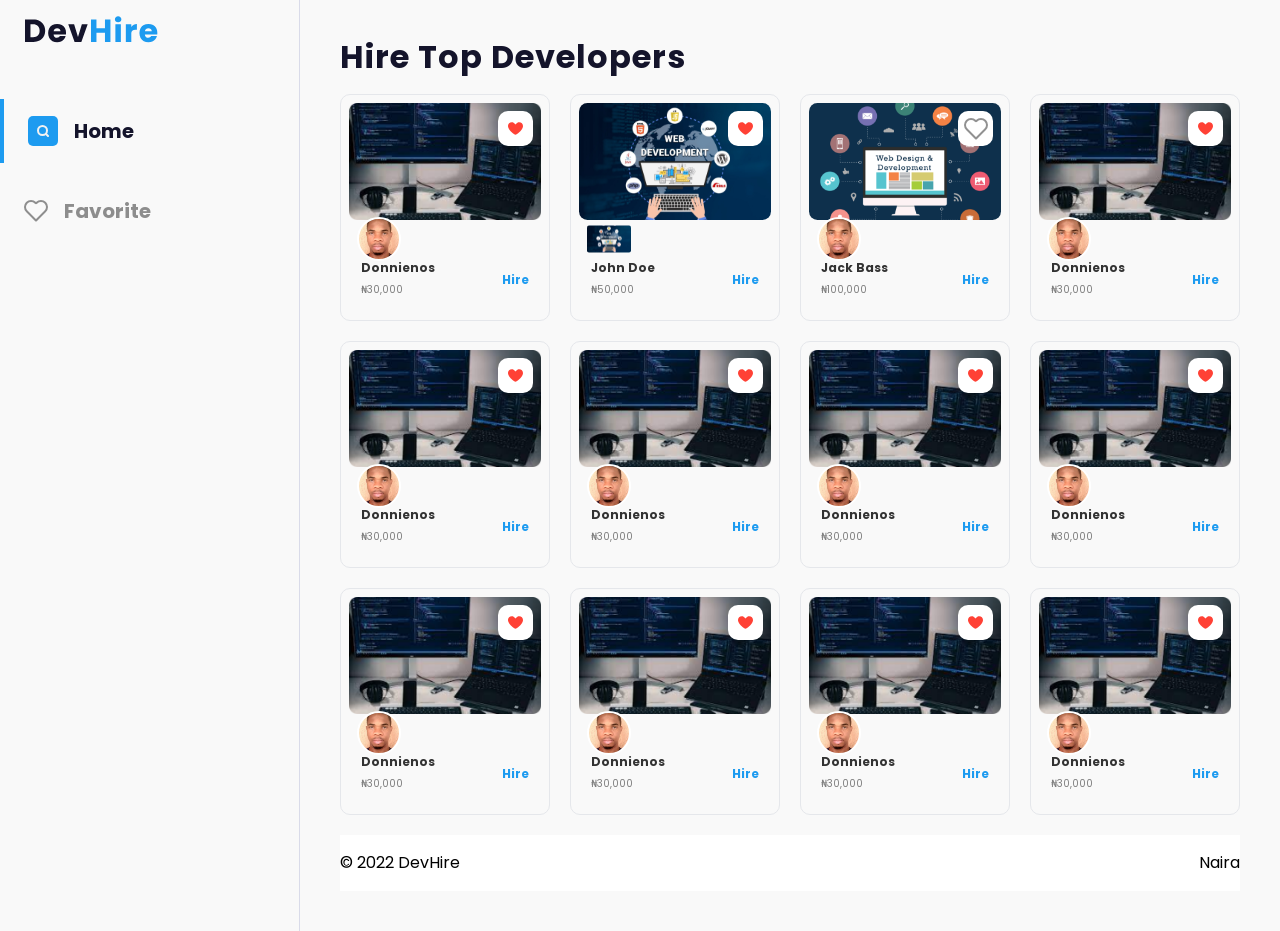
<file: src/index.html>
<!DOCTYPE html>
<html lang="en">
  <head>
    <meta charset="UTF-8" />
    <meta
      name="viewport"
      content="width=device-width, initial-scale=1.0"
    />

    <title>DevHire</title>
    <link
      rel="preconnect"
      href="https://fonts.googleapis.com"
    />
    <link
      rel="preconnect"
      href="https://fonts.gstatic.com"
      crossorigin
    />
    <link
      href="https://fonts.googleapis.com/css2?family=Poppins:ital,wght@0,100;0,200;0,300;0,400;0,500;0,600;0,700;0,800;0,900;1,100;1,200;1,300;1,400;1,500;1,600;1,700;1,800;1,900&display=swap"
      rel="stylesheet"
    />
    <link
      rel="stylesheet"
      href="./css/style.css"
    />
  </head>
  <body class="font-poppins bg-[#F9F9F9]">
    <main class="h-screen grid grid-cols-1 lg:grid-cols-[300px_1fr]">
      <aside class="h-full border-r border-[#D9DBE9]">
        <a href="/">
          <img
            src="./assets/logo.svg"
            alt="logo"
            class="px-6 py-4"
          />
        </a>
        <menu class="space-y-4 font-bold text-xl leading-8 tracking-[1] py-10">
          <li
            class="border-l-4 border-primary flex items-center px-6 py-4 gap-4"
          >
            <div
              class="w-[30px] h-[30px] bg-primary rounded-[5px] flex justify-center items-center"
            >
              <img
                src="./assets/search.svg"
                alt="search"
              />
            </div>
            <a
              href="./index.html"
              class="text-dark-300"
              >Home</a
            >
          </li>
          <li class="flex items-center px-6 py-4 gap-4">
            <img
              src="./assets/heart1.svg"
              alt="heart1"
            />
            <a
              href="./favorite.html"
              class="text-black opacity-[43%]"
              >Favorite</a
            >
          </li>
        </menu>
      </aside>
      <section class="h-full lg:px-10 md:px-5 px-2">
        <!-- Hire developer -->
        <section class="py-10 space-y-5">
          <h1
            class="font-bold text-[2rem] leading-[34px] tracking-[1px] text-dark-300"
          >
            Hire Top Developers
          </h1>
          <div class="grid lg:grid-cols-4 md:grid-cols-2 grid-cols-1 gap-5">
            <!-- Item1 -->
            <div class="border p-2 relative rounded-[0.625rem]">
              <img
                src="./assets/1.png"
                alt="Donnienos"
              />
              <div class="flex justify-between items-center pt-10 pb-3 px-3">
                <div class="space-y-3">
                  <h4 class="font-bold text-black/80 text-xs">Donnienos</h4>
                  <span
                    class="font-normal text-[0.625rem] text-black opacity-[49%]"
                    >₦30,000</span
                  >
                </div>
                <button class="text-primary text-xs font-bold">Hire</button>
              </div>

              <div
                class="bg-white h-[35px] w-[35px] absolute top-4 right-4 rounded-[0.625rem] flex justify-center items-center"
              >
                <img
                  src="./assets/heartFilled.svg"
                  alt="heartFilled"
                />
              </div>
              <img
                src="./assets/profile1.svg"
                alt="profile1"
                class="h-[44px] w-[44px] absolute top-[54%] left-4"
              />
            </div>
            <!-- Item2 -->
            <div class="border p-2 relative rounded-[0.625rem]">
              <img
                src="./assets/image 2 (1).svg"
                alt="John Doe"
              />
              <div class="flex justify-between items-center pt-10 pb-3 px-3">
                <div class="space-y-3">
                  <h4 class="font-bold text-black/80 text-xs">John Doe</h4>
                  <span
                    class="font-normal text-[0.625rem] text-black opacity-[49%]"
                    >₦50,000</span
                  >
                </div>
                <button class="text-primary text-xs font-bold">Hire</button>
              </div>
              <div
                class="bg-white h-[35px] w-[35px] absolute top-4 right-4 rounded-[0.625rem] flex justify-center items-center"
              >
                <img
                  src="./assets/heartFilled.svg"
                  alt="heartFilled"
                />
              </div>
              <img
                src="./assets/image 2 (1).svg"
                alt="profile1"
                class="h-[44px] w-[44px] absolute top-[54%] left-4"
              />
            </div>
            <!-- Item3 -->
            <div class="border p-2 relative rounded-[0.625rem]">
              <img
                src="./assets/image 2 (2).svg"
                alt="Jack Bass"
              />
              <div class="flex justify-between items-center pt-10 pb-3 px-3">
                <div class="space-y-3">
                  <h4 class="font-bold text-black/80 text-xs">Jack Bass</h4>
                  <span
                    class="font-normal text-[0.625rem] text-black opacity-[49%]"
                    >₦100,000</span
                  >
                </div>
                <button class="text-primary text-xs font-bold">Hire</button>
              </div>
              <div
                class="bg-white h-[35px] w-[35px] absolute top-4 right-4 rounded-[0.625rem] flex justify-center items-center"
              >
                <img
                  src="./assets/heart1.svg"
                  alt="heartFilled bg-gray-500"
                />
              </div>
              <img
                src="./assets/profile1.svg"
                alt="profile1"
                class="h-[44px] w-[44px] absolute top-[54%] left-4"
              />
            </div>
            <!-- Item1 -->
            <div class="border p-2 relative rounded-[0.625rem]">
              <img
                src="./assets/1.png"
                alt="Donnienos"
              />
              <div class="flex justify-between items-center pt-10 pb-3 px-3">
                <div class="space-y-3">
                  <h4 class="font-bold text-black/80 text-xs">Donnienos</h4>
                  <span
                    class="font-normal text-[0.625rem] text-black opacity-[49%]"
                    >₦30,000</span
                  >
                </div>
                <button class="text-primary text-xs font-bold">Hire</button>
              </div>
              <div
                class="bg-white h-[35px] w-[35px] absolute top-4 right-4 rounded-[0.625rem] flex justify-center items-center"
              >
                <img
                  src="./assets/heartFilled.svg"
                  alt="heartFilled"
                />
              </div>
              <img
                src="./assets/profile1.svg"
                alt="profile1"
                class="h-[44px] w-[44px] absolute top-[54%] left-4"
              />
            </div>
            <!-- Item1 -->
            <div class="border p-2 relative rounded-[0.625rem]">
              <img
                src="./assets/1.png"
                alt="Donnienos"
              />
              <div class="flex justify-between items-center pt-10 pb-3 px-3">
                <div class="space-y-3">
                  <h4 class="font-bold text-black/80 text-xs">Donnienos</h4>
                  <span
                    class="font-normal text-[0.625rem] text-black opacity-[49%]"
                    >₦30,000</span
                  >
                </div>
                <button class="text-primary text-xs font-bold">Hire</button>
              </div>
              <div
                class="bg-white h-[35px] w-[35px] absolute top-4 right-4 rounded-[0.625rem] flex justify-center items-center"
              >
                <img
                  src="./assets/heartFilled.svg"
                  alt="heartFilled"
                />
              </div>
              <img
                src="./assets/profile1.svg"
                alt="profile1"
                class="h-[44px] w-[44px] absolute top-[54%] left-4"
              />
            </div>
            <!-- Item1 -->
            <div class="border p-2 relative rounded-[0.625rem]">
              <img
                src="./assets/1.png"
                alt="Donnienos"
              />
              <div class="flex justify-between items-center pt-10 pb-3 px-3">
                <div class="space-y-3">
                  <h4 class="font-bold text-black/80 text-xs">Donnienos</h4>
                  <span
                    class="font-normal text-[0.625rem] text-black opacity-[49%]"
                    >₦30,000</span
                  >
                </div>
                <button class="text-primary text-xs font-bold">Hire</button>
              </div>
              <div
                class="bg-white h-[35px] w-[35px] absolute top-4 right-4 rounded-[0.625rem] flex justify-center items-center"
              >
                <img
                  src="./assets/heartFilled.svg"
                  alt="heartFilled"
                />
              </div>
              <img
                src="./assets/profile1.svg"
                alt="profile1"
                class="h-[44px] w-[44px] absolute top-[54%] left-4"
              />
            </div>
            <!-- Item1 -->
            <div class="border p-2 relative rounded-[0.625rem]">
              <img
                src="./assets/1.png"
                alt="Donnienos"
              />
              <div class="flex justify-between items-center pt-10 pb-3 px-3">
                <div class="space-y-3">
                  <h4 class="font-bold text-black/80 text-xs">Donnienos</h4>
                  <span
                    class="font-normal text-[0.625rem] text-black opacity-[49%]"
                    >₦30,000</span
                  >
                </div>
                <button class="text-primary text-xs font-bold">Hire</button>
              </div>
              <div
                class="bg-white h-[35px] w-[35px] absolute top-4 right-4 rounded-[0.625rem] flex justify-center items-center"
              >
                <img
                  src="./assets/heartFilled.svg"
                  alt="heartFilled"
                />
              </div>
              <img
                src="./assets/profile1.svg"
                alt="profile1"
                class="h-[44px] w-[44px] absolute top-[54%] left-4"
              />
            </div>
            <!-- Item1 -->
            <div class="border p-2 relative rounded-[0.625rem]">
              <img
                src="./assets/1.png"
                alt="Donnienos"
              />
              <div class="flex justify-between items-center pt-10 pb-3 px-3">
                <div class="space-y-3">
                  <h4 class="font-bold text-black/80 text-xs">Donnienos</h4>
                  <span
                    class="font-normal text-[0.625rem] text-black opacity-[49%]"
                    >₦30,000</span
                  >
                </div>
                <button class="text-primary text-xs font-bold">Hire</button>
              </div>
              <div
                class="bg-white h-[35px] w-[35px] absolute top-4 right-4 rounded-[0.625rem] flex justify-center items-center"
              >
                <img
                  src="./assets/heartFilled.svg"
                  alt="heartFilled"
                />
              </div>
              <img
                src="./assets/profile1.svg"
                alt="profile1"
                class="h-[44px] w-[44px] absolute top-[54%] left-4"
              />
            </div>
            <!-- Item1 -->
            <div class="border p-2 relative rounded-[0.625rem]">
              <img
                src="./assets/1.png"
                alt="Donnienos"
              />
              <div class="flex justify-between items-center pt-10 pb-3 px-3">
                <div class="space-y-3">
                  <h4 class="font-bold text-black/80 text-xs">Donnienos</h4>
                  <span
                    class="font-normal text-[0.625rem] text-black opacity-[49%]"
                    >₦30,000</span
                  >
                </div>
                <button class="text-primary text-xs font-bold">Hire</button>
              </div>
              <div
                class="bg-white h-[35px] w-[35px] absolute top-4 right-4 rounded-[0.625rem] flex justify-center items-center"
              >
                <img
                  src="./assets/heartFilled.svg"
                  alt="heartFilled"
                />
              </div>
              <img
                src="./assets/profile1.svg"
                alt="profile1"
                class="h-[44px] w-[44px] absolute top-[54%] left-4"
              />
            </div>
            <!-- Item1 -->
            <div class="border p-2 relative rounded-[0.625rem]">
              <img
                src="./assets/1.png"
                alt="Donnienos"
              />
              <div class="flex justify-between items-center pt-10 pb-3 px-3">
                <div class="space-y-3">
                  <h4 class="font-bold text-black/80 text-xs">Donnienos</h4>
                  <span
                    class="font-normal text-[0.625rem] text-black opacity-[49%]"
                    >₦30,000</span
                  >
                </div>
                <button class="text-primary text-xs font-bold">Hire</button>
              </div>
              <div
                class="bg-white h-[35px] w-[35px] absolute top-4 right-4 rounded-[0.625rem] flex justify-center items-center"
              >
                <img
                  src="./assets/heartFilled.svg"
                  alt="heartFilled"
                />
              </div>
              <img
                src="./assets/profile1.svg"
                alt="profile1"
                class="h-[44px] w-[44px] absolute top-[54%] left-4"
              />
            </div>
            <!-- Item1 -->
            <div class="border p-2 relative rounded-[0.625rem]">
              <img
                src="./assets/1.png"
                alt="Donnienos"
              />
              <div class="flex justify-between items-center pt-10 pb-3 px-3">
                <div class="space-y-3">
                  <h4 class="font-bold text-black/80 text-xs">Donnienos</h4>
                  <span
                    class="font-normal text-[0.625rem] text-black opacity-[49%]"
                    >₦30,000</span
                  >
                </div>
                <button class="text-primary text-xs font-bold">Hire</button>
              </div>
              <div
                class="bg-white h-[35px] w-[35px] absolute top-4 right-4 rounded-[0.625rem] flex justify-center items-center"
              >
                <img
                  src="./assets/heartFilled.svg"
                  alt="heartFilled"
                />
              </div>
              <img
                src="./assets/profile1.svg"
                alt="profile1"
                class="h-[44px] w-[44px] absolute top-[54%] left-4"
              />
            </div>
            <!-- Item1 -->
            <div class="border p-2 relative rounded-[0.625rem]">
              <img
                src="./assets/1.png"
                alt="Donnienos"
              />
              <div class="flex justify-between items-center pt-10 pb-3 px-3">
                <div class="space-y-3">
                  <h4 class="font-bold text-black/80 text-xs">Donnienos</h4>
                  <span
                    class="font-normal text-[0.625rem] text-black opacity-[49%]"
                    >₦30,000</span
                  >
                </div>
                <button class="text-primary text-xs font-bold">Hire</button>
              </div>
              <div
                class="bg-white h-[35px] w-[35px] absolute top-4 right-4 rounded-[0.625rem] flex justify-center items-center"
              >
                <img
                  src="./assets/heartFilled.svg"
                  alt="heartFilled"
                />
              </div>
              <img
                src="./assets/profile1.svg"
                alt="profile1"
                class="h-[44px] w-[44px] absolute top-[54%] left-4"
              />
            </div>
          </div>
          <footer class="py-4 flex justify-between bg-white mt-20 p-8 w-full">
            <div class="text-gray-500 text-lg font-medium">© 2022 DevHire</div>
            <div class="flex items-center space-x-2">
                <div class="w-[15px] h-[15px] bg-gray-500 rounded-full"></div>
                <div class="text-gray-500">Naira</div>
            </div>
        </footer>
        </section>
      </section>
    </main>
  </body>
</html>
</file>
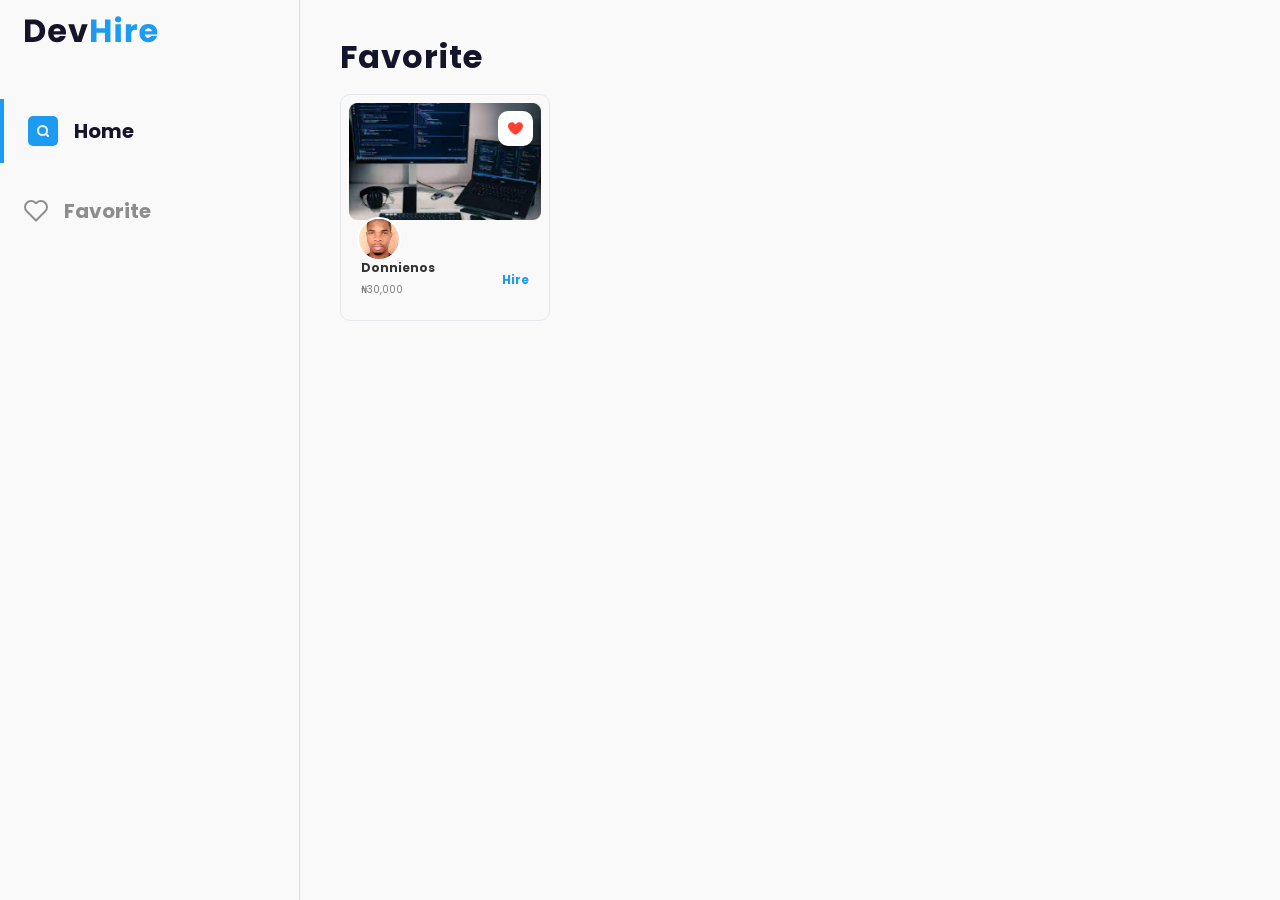
<file: src/favorite.html>
<!DOCTYPE html>
<html lang="en">
  <head>
    <meta charset="UTF-8" />
    <meta
      name="viewport"
      content="width=device-width, initial-scale=1.0"
    />

    <title>DevHire</title>
    <link
      rel="preconnect"
      href="https://fonts.googleapis.com"
    />
    <link
      rel="preconnect"
      href="https://fonts.gstatic.com"
      crossorigin
    />
    <link
      href="https://fonts.googleapis.com/css2?family=Poppins:ital,wght@0,100;0,200;0,300;0,400;0,500;0,600;0,700;0,800;0,900;1,100;1,200;1,300;1,400;1,500;1,600;1,700;1,800;1,900&display=swap"
      rel="stylesheet"
    />
    <link
      rel="stylesheet"
      href="./css/style.css"
    />
  </head>
  <body class="font-poppins bg-[#F9F9F9]">
    <main class="h-screen grid grid-cols-1 lg:grid-cols-[300px_1fr]">
      <aside class="h-full border-r border-[#D9DBE9]">
        <a href="/">
          <img
            src="./assets/logo.svg"
            alt="logo"
            class="px-6 py-4"
          />
        </a>
        <menu class="space-y-4 font-bold text-xl leading-8 tracking-[1] py-10">
          <li
            class="border-l-4 border-primary flex items-center px-6 py-4 gap-4"
          >
            <div
              class="w-[30px] h-[30px] bg-primary rounded-[5px] flex justify-center items-center"
            >
              <img
                src="./assets/search.svg"
                alt="search"
              />
            </div>
            <a
              href="./index.html"
              class="text-dark-300"
              >Home</a
            >
          </li>
          <li class="flex items-center px-6 py-4 gap-4">
            <img
              src="./assets/heart1.svg"
              alt="heart1"
            />
            <a
              href="./favorite.html"
              class="text-black opacity-[43%]"
              >Favorite</a
            >
          </li>
        </menu>
      </aside>

      <section class="h-full lg:px-10 md:px-5 px-2">
        <!-- Hire developer -->
        <section class="py-10 space-y-5">
          <h1
            class="font-bold text-[2rem] leading-[34px] tracking-[1px] text-dark-300"
          >
            Favorite
          </h1>
          <div class="grid lg:grid-cols-4 md:grid-cols-2 grid-cols-1 gap-5">
            <!-- Item1 -->
            <div class="border p-2 relative rounded-[0.625rem]">
              <img
                src="./assets/1.png"
                alt="Donnienos"
              />
              <div class="flex justify-between items-center pt-10 pb-3 px-3">
                <div class="space-y-3">
                  <h4 class="font-bold text-black/80 text-xs">Donnienos</h4>
                  <span
                    class="font-normal text-[0.625rem] text-black opacity-[49%]"
                    >₦30,000</span
                  >
                </div>
                <button class="text-primary text-xs font-bold">Hire</button>
              </div>

              <div
                class="bg-white h-[35px] w-[35px] absolute top-4 right-4 rounded-[0.625rem] flex justify-center items-center"
              >
                <img
                  src="./assets/heartFilled.svg"
                  alt="heartFilled"
                />
              </div>
              <img
                src="./assets/profile1.svg"
                alt="profile1"
                class="h-[44px] w-[44px] absolute top-[54%] left-4"
              />
            </div>
</file>
<file: src/css/style.css>
*, ::before, ::after {
  --tw-border-spacing-x: 0;
  --tw-border-spacing-y: 0;
  --tw-translate-x: 0;
  --tw-translate-y: 0;
  --tw-rotate: 0;
  --tw-skew-x: 0;
  --tw-skew-y: 0;
  --tw-scale-x: 1;
  --tw-scale-y: 1;
  --tw-pan-x:  ;
  --tw-pan-y:  ;
  --tw-pinch-zoom:  ;
  --tw-scroll-snap-strictness: proximity;
  --tw-gradient-from-position:  ;
  --tw-gradient-via-position:  ;
  --tw-gradient-to-position:  ;
  --tw-ordinal:  ;
  --tw-slashed-zero:  ;
  --tw-numeric-figure:  ;
  --tw-numeric-spacing:  ;
  --tw-numeric-fraction:  ;
  --tw-ring-inset:  ;
  --tw-ring-offset-width: 0px;
  --tw-ring-offset-color: #fff;
  --tw-ring-color: rgb(59 130 246 / 0.5);
  --tw-ring-offset-shadow: 0 0 #0000;
  --tw-ring-shadow: 0 0 #0000;
  --tw-shadow: 0 0 #0000;
  --tw-shadow-colored: 0 0 #0000;
  --tw-blur:  ;
  --tw-brightness:  ;
  --tw-contrast:  ;
  --tw-grayscale:  ;
  --tw-hue-rotate:  ;
  --tw-invert:  ;
  --tw-saturate:  ;
  --tw-sepia:  ;
  --tw-drop-shadow:  ;
  --tw-backdrop-blur:  ;
  --tw-backdrop-brightness:  ;
  --tw-backdrop-contrast:  ;
  --tw-backdrop-grayscale:  ;
  --tw-backdrop-hue-rotate:  ;
  --tw-backdrop-invert:  ;
  --tw-backdrop-opacity:  ;
  --tw-backdrop-saturate:  ;
  --tw-backdrop-sepia:  ;
  --tw-contain-size:  ;
  --tw-contain-layout:  ;
  --tw-contain-paint:  ;
  --tw-contain-style:  ;
}

::backdrop {
  --tw-border-spacing-x: 0;
  --tw-border-spacing-y: 0;
  --tw-translate-x: 0;
  --tw-translate-y: 0;
  --tw-rotate: 0;
  --tw-skew-x: 0;
  --tw-skew-y: 0;
  --tw-scale-x: 1;
  --tw-scale-y: 1;
  --tw-pan-x:  ;
  --tw-pan-y:  ;
  --tw-pinch-zoom:  ;
  --tw-scroll-snap-strictness: proximity;
  --tw-gradient-from-position:  ;
  --tw-gradient-via-position:  ;
  --tw-gradient-to-position:  ;
  --tw-ordinal:  ;
  --tw-slashed-zero:  ;
  --tw-numeric-figure:  ;
  --tw-numeric-spacing:  ;
  --tw-numeric-fraction:  ;
  --tw-ring-inset:  ;
  --tw-ring-offset-width: 0px;
  --tw-ring-offset-color: #fff;
  --tw-ring-color: rgb(59 130 246 / 0.5);
  --tw-ring-offset-shadow: 0 0 #0000;
  --tw-ring-shadow: 0 0 #0000;
  --tw-shadow: 0 0 #0000;
  --tw-shadow-colored: 0 0 #0000;
  --tw-blur:  ;
  --tw-brightness:  ;
  --tw-contrast:  ;
  --tw-grayscale:  ;
  --tw-hue-rotate:  ;
  --tw-invert:  ;
  --tw-saturate:  ;
  --tw-sepia:  ;
  --tw-drop-shadow:  ;
  --tw-backdrop-blur:  ;
  --tw-backdrop-brightness:  ;
  --tw-backdrop-contrast:  ;
  --tw-backdrop-grayscale:  ;
  --tw-backdrop-hue-rotate:  ;
  --tw-backdrop-invert:  ;
  --tw-backdrop-opacity:  ;
  --tw-backdrop-saturate:  ;
  --tw-backdrop-sepia:  ;
  --tw-contain-size:  ;
  --tw-contain-layout:  ;
  --tw-contain-paint:  ;
  --tw-contain-style:  ;
}

/*
! tailwindcss v3.4.17 | MIT License | https://tailwindcss.com
*/

/*
1. Prevent padding and border from affecting element width. (https://github.com/mozdevs/cssremedy/issues/4)
2. Allow adding a border to an element by just adding a border-width. (https://github.com/tailwindcss/tailwindcss/pull/116)
*/

*,
::before,
::after {
  box-sizing: border-box;
  /* 1 */
  border-width: 0;
  /* 2 */
  border-style: solid;
  /* 2 */
  border-color: #e5e7eb;
  /* 2 */
}

::before,
::after {
  --tw-content: '';
}

/*
1. Use a consistent sensible line-height in all browsers.
2. Prevent adjustments of font size after orientation changes in iOS.
3. Use a more readable tab size.
4. Use the user's configured `sans` font-family by default.
5. Use the user's configured `sans` font-feature-settings by default.
6. Use the user's configured `sans` font-variation-settings by default.
7. Disable tap highlights on iOS
*/

html,
:host {
  line-height: 1.5;
  /* 1 */
  -webkit-text-size-adjust: 100%;
  /* 2 */
  -moz-tab-size: 4;
  /* 3 */
  -o-tab-size: 4;
     tab-size: 4;
  /* 3 */
  font-family: ui-sans-serif, system-ui, sans-serif, "Apple Color Emoji", "Segoe UI Emoji", "Segoe UI Symbol", "Noto Color Emoji";
  /* 4 */
  font-feature-settings: normal;
  /* 5 */
  font-variation-settings: normal;
  /* 6 */
  -webkit-tap-highlight-color: transparent;
  /* 7 */
}

/*
1. Remove the margin in all browsers.
2. Inherit line-height from `html` so users can set them as a class directly on the `html` element.
*/

body {
  margin: 0;
  /* 1 */
  line-height: inherit;
  /* 2 */
}

/*
1. Add the correct height in Firefox.
2. Correct the inheritance of border color in Firefox. (https://bugzilla.mozilla.org/show_bug.cgi?id=190655)
3. Ensure horizontal rules are visible by default.
*/

hr {
  height: 0;
  /* 1 */
  color: inherit;
  /* 2 */
  border-top-width: 1px;
  /* 3 */
}

/*
Add the correct text decoration in Chrome, Edge, and Safari.
*/

abbr:where([title]) {
  -webkit-text-decoration: underline dotted;
          text-decoration: underline dotted;
}

/*
Remove the default font size and weight for headings.
*/

h1,
h2,
h3,
h4,
h5,
h6 {
  font-size: inherit;
  font-weight: inherit;
}

/*
Reset links to optimize for opt-in styling instead of opt-out.
*/

a {
  color: inherit;
  text-decoration: inherit;
}

/*
Add the correct font weight in Edge and Safari.
*/

b,
strong {
  font-weight: bolder;
}

/*
1. Use the user's configured `mono` font-family by default.
2. Use the user's configured `mono` font-feature-settings by default.
3. Use the user's configured `mono` font-variation-settings by default.
4. Correct the odd `em` font sizing in all browsers.
*/

code,
kbd,
samp,
pre {
  font-family: ui-monospace, SFMono-Regular, Menlo, Monaco, Consolas, "Liberation Mono", "Courier New", monospace;
  /* 1 */
  font-feature-settings: normal;
  /* 2 */
  font-variation-settings: normal;
  /* 3 */
  font-size: 1em;
  /* 4 */
}

/*
Add the correct font size in all browsers.
*/

small {
  font-size: 80%;
}

/*
Prevent `sub` and `sup` elements from affecting the line height in all browsers.
*/

sub,
sup {
  font-size: 75%;
  line-height: 0;
  position: relative;
  vertical-align: baseline;
}

sub {
  bottom: -0.25em;
}

sup {
  top: -0.5em;
}

/*
1. Remove text indentation from table contents in Chrome and Safari. (https://bugs.chromium.org/p/chromium/issues/detail?id=999088, https://bugs.webkit.org/show_bug.cgi?id=201297)
2. Correct table border color inheritance in all Chrome and Safari. (https://bugs.chromium.org/p/chromium/issues/detail?id=935729, https://bugs.webkit.org/show_bug.cgi?id=195016)
3. Remove gaps between table borders by default.
*/

table {
  text-indent: 0;
  /* 1 */
  border-color: inherit;
  /* 2 */
  border-collapse: collapse;
  /* 3 */
}

/*
1. Change the font styles in all browsers.
2. Remove the margin in Firefox and Safari.
3. Remove default padding in all browsers.
*/

button,
input,
optgroup,
select,
textarea {
  font-family: inherit;
  /* 1 */
  font-feature-settings: inherit;
  /* 1 */
  font-variation-settings: inherit;
  /* 1 */
  font-size: 100%;
  /* 1 */
  font-weight: inherit;
  /* 1 */
  line-height: inherit;
  /* 1 */
  letter-spacing: inherit;
  /* 1 */
  color: inherit;
  /* 1 */
  margin: 0;
  /* 2 */
  padding: 0;
  /* 3 */
}

/*
Remove the inheritance of text transform in Edge and Firefox.
*/

button,
select {
  text-transform: none;
}

/*
1. Correct the inability to style clickable types in iOS and Safari.
2. Remove default button styles.
*/

button,
input:where([type='button']),
input:where([type='reset']),
input:where([type='submit']) {
  -webkit-appearance: button;
  /* 1 */
  background-color: transparent;
  /* 2 */
  background-image: none;
  /* 2 */
}

/*
Use the modern Firefox focus style for all focusable elements.
*/

:-moz-focusring {
  outline: auto;
}

/*
Remove the additional `:invalid` styles in Firefox. (https://github.com/mozilla/gecko-dev/blob/2f9eacd9d3d995c937b4251a5557d95d494c9be1/layout/style/res/forms.css#L728-L737)
*/

:-moz-ui-invalid {
  box-shadow: none;
}

/*
Add the correct vertical alignment in Chrome and Firefox.
*/

progress {
  vertical-align: baseline;
}

/*
Correct the cursor style of increment and decrement buttons in Safari.
*/

::-webkit-inner-spin-button,
::-webkit-outer-spin-button {
  height: auto;
}

/*
1. Correct the odd appearance in Chrome and Safari.
2. Correct the outline style in Safari.
*/

[type='search'] {
  -webkit-appearance: textfield;
  /* 1 */
  outline-offset: -2px;
  /* 2 */
}

/*
Remove the inner padding in Chrome and Safari on macOS.
*/

::-webkit-search-decoration {
  -webkit-appearance: none;
}

/*
1. Correct the inability to style clickable types in iOS and Safari.
2. Change font properties to `inherit` in Safari.
*/

::-webkit-file-upload-button {
  -webkit-appearance: button;
  /* 1 */
  font: inherit;
  /* 2 */
}

/*
Add the correct display in Chrome and Safari.
*/

summary {
  display: list-item;
}

/*
Removes the default spacing and border for appropriate elements.
*/

blockquote,
dl,
dd,
h1,
h2,
h3,
h4,
h5,
h6,
hr,
figure,
p,
pre {
  margin: 0;
}

fieldset {
  margin: 0;
  padding: 0;
}

legend {
  padding: 0;
}

ol,
ul,
menu {
  list-style: none;
  margin: 0;
  padding: 0;
}

/*
Reset default styling for dialogs.
*/

dialog {
  padding: 0;
}

/*
Prevent resizing textareas horizontally by default.
*/

textarea {
  resize: vertical;
}

/*
1. Reset the default placeholder opacity in Firefox. (https://github.com/tailwindlabs/tailwindcss/issues/3300)
2. Set the default placeholder color to the user's configured gray 400 color.
*/

input::-moz-placeholder, textarea::-moz-placeholder {
  opacity: 1;
  /* 1 */
  color: #9ca3af;
  /* 2 */
}

input::placeholder,
textarea::placeholder {
  opacity: 1;
  /* 1 */
  color: #9ca3af;
  /* 2 */
}

/*
Set the default cursor for buttons.
*/

button,
[role="button"] {
  cursor: pointer;
}

/*
Make sure disabled buttons don't get the pointer cursor.
*/

:disabled {
  cursor: default;
}

/*
1. Make replaced elements `display: block` by default. (https://github.com/mozdevs/cssremedy/issues/14)
2. Add `vertical-align: middle` to align replaced elements more sensibly by default. (https://github.com/jensimmons/cssremedy/issues/14#issuecomment-634934210)
   This can trigger a poorly considered lint error in some tools but is included by design.
*/

img,
svg,
video,
canvas,
audio,
iframe,
embed,
object {
  display: block;
  /* 1 */
  vertical-align: middle;
  /* 2 */
}

/*
Constrain images and videos to the parent width and preserve their intrinsic aspect ratio. (https://github.com/mozdevs/cssremedy/issues/14)
*/

img,
video {
  max-width: 100%;
  height: auto;
}

/* Make elements with the HTML hidden attribute stay hidden by default */

[hidden]:where(:not([hidden="until-found"])) {
  display: none;
}

.absolute {
  position: absolute;
}

.relative {
  position: relative;
}

.left-4 {
  left: 1rem;
}

.right-4 {
  right: 1rem;
}

.top-4 {
  top: 1rem;
}

.top-\[54\%\] {
  top: 54%;
}

.flex {
  display: flex;
}

.grid {
  display: grid;
}

.h-\[30px\] {
  height: 30px;
}

.h-\[35px\] {
  height: 35px;
}

.h-\[44px\] {
  height: 44px;
}

.h-full {
  height: 100%;
}

.h-screen {
  height: 100vh;
}

.w-\[30px\] {
  width: 30px;
}

.w-\[35px\] {
  width: 35px;
}

.w-\[44px\] {
  width: 44px;
}

.grid-cols-1 {
  grid-template-columns: repeat(1, minmax(0, 1fr));
}

.grid-cols-4 {
  grid-template-columns: repeat(4, minmax(0, 1fr));
}

.grid-cols-2 {
  grid-template-columns: repeat(2, minmax(0, 1fr));
}

.items-center {
  align-items: center;
}

.justify-center {
  justify-content: center;
}

.justify-between {
  justify-content: space-between;
}

.gap-4 {
  gap: 1rem;
}

.gap-5 {
  gap: 1.25rem;
}

.space-y-3 > :not([hidden]) ~ :not([hidden]) {
  --tw-space-y-reverse: 0;
  margin-top: calc(0.75rem * calc(1 - var(--tw-space-y-reverse)));
  margin-bottom: calc(0.75rem * var(--tw-space-y-reverse));
}

.space-y-4 > :not([hidden]) ~ :not([hidden]) {
  --tw-space-y-reverse: 0;
  margin-top: calc(1rem * calc(1 - var(--tw-space-y-reverse)));
  margin-bottom: calc(1rem * var(--tw-space-y-reverse));
}

.space-y-5 > :not([hidden]) ~ :not([hidden]) {
  --tw-space-y-reverse: 0;
  margin-top: calc(1.25rem * calc(1 - var(--tw-space-y-reverse)));
  margin-bottom: calc(1.25rem * var(--tw-space-y-reverse));
}

.rounded-\[0\.625rem\] {
  border-radius: 0.625rem;
}

.rounded-\[5px\] {
  border-radius: 5px;
}

.border {
  border-width: 1px;
}

.border-l-4 {
  border-left-width: 4px;
}

.border-r {
  border-right-width: 1px;
}

.border-\[\#D9DBE9\] {
  --tw-border-opacity: 1;
  border-color: rgb(217 219 233 / var(--tw-border-opacity, 1));
}

.border-primary {
  --tw-border-opacity: 1;
  border-color: rgb(29 155 240 / var(--tw-border-opacity, 1));
}

.bg-\[\#F9F9F9\] {
  --tw-bg-opacity: 1;
  background-color: rgb(249 249 249 / var(--tw-bg-opacity, 1));
}

.bg-primary {
  --tw-bg-opacity: 1;
  background-color: rgb(29 155 240 / var(--tw-bg-opacity, 1));
}

.bg-white {
  --tw-bg-opacity: 1;
  background-color: rgb(255 255 255 / var(--tw-bg-opacity, 1));
}

.p-2 {
  padding: 0.5rem;
}

.px-10 {
  padding-left: 2.5rem;
  padding-right: 2.5rem;
}

.px-3 {
  padding-left: 0.75rem;
  padding-right: 0.75rem;
}

.px-6 {
  padding-left: 1.5rem;
  padding-right: 1.5rem;
}

.py-10 {
  padding-top: 2.5rem;
  padding-bottom: 2.5rem;
}

.py-4 {
  padding-top: 1rem;
  padding-bottom: 1rem;
}

.px-2 {
  padding-left: 0.5rem;
  padding-right: 0.5rem;
}

.pb-3 {
  padding-bottom: 0.75rem;
}

.pt-10 {
  padding-top: 2.5rem;
}

.font-poppins {
  font-family: Poppins, serif;
}

.text-\[0\.625rem\] {
  font-size: 0.625rem;
}

.text-\[2rem\] {
  font-size: 2rem;
}

.text-xl {
  font-size: 1.25rem;
  line-height: 1.75rem;
}

.text-xs {
  font-size: 0.75rem;
  line-height: 1rem;
}

.font-bold {
  font-weight: 700;
}

.font-normal {
  font-weight: 400;
}

.leading-8 {
  line-height: 2rem;
}

.leading-\[34px\] {
  line-height: 34px;
}

.tracking-\[1\] {
  letter-spacing: 1;
}

.tracking-\[1px\] {
  letter-spacing: 1px;
}

.text-black {
  --tw-text-opacity: 1;
  color: rgb(0 0 0 / var(--tw-text-opacity, 1));
}

.text-black\/80 {
  color: rgb(0 0 0 / 0.8);
}

.text-dark-300 {
  --tw-text-opacity: 1;
  color: rgb(20 20 43 / var(--tw-text-opacity, 1));
}

.text-primary {
  --tw-text-opacity: 1;
  color: rgb(29 155 240 / var(--tw-text-opacity, 1));
}

.opacity-\[43\%\] {
  opacity: 43%;
}

.opacity-\[49\%\] {
  opacity: 49%;
}

@media (min-width: 768px) {
  .md\:grid-cols-2 {
    grid-template-columns: repeat(2, minmax(0, 1fr));
  }

  .md\:px-5 {
    padding-left: 1.25rem;
    padding-right: 1.25rem;
  }
}

@media (min-width: 1024px) {
  .lg\:grid-cols-\[300px_1fr\] {
    grid-template-columns: 300px 1fr;
  }

  .lg\:grid-cols-4 {
    grid-template-columns: repeat(4, minmax(0, 1fr));
  }

  .lg\:px-10 {
    padding-left: 2.5rem;
    padding-right: 2.5rem;
  }
}
</file>
